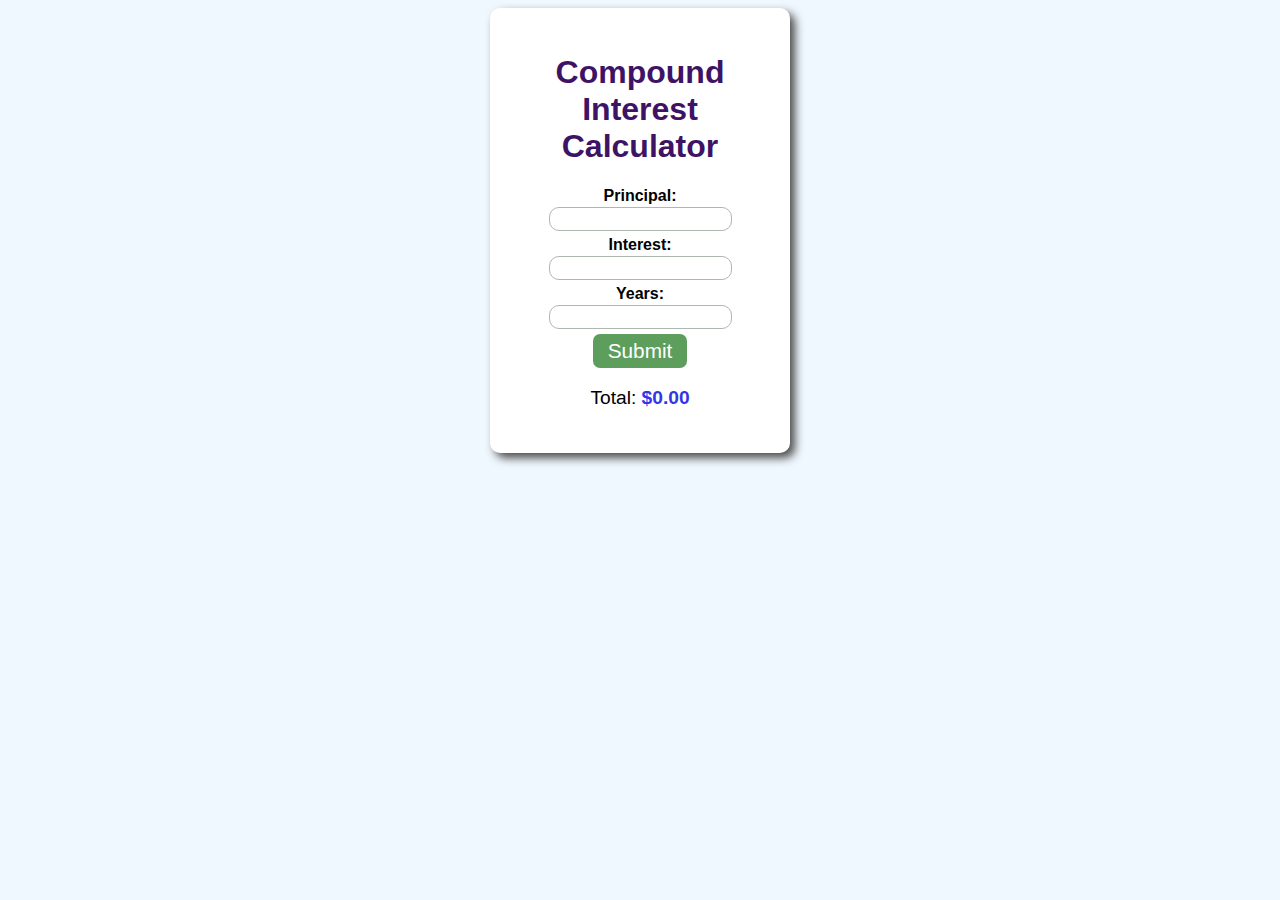
<file: CI Calculator(Annual)/index.html>
<!DOCTYPE html>
<html lang="en">
<head>
    <meta charset="UTF-8">
    <meta name="viewport" content="width=device-width, initial-scale=1.0">
    <title>Compound Interest Calculator</title>
    <link rel="stylesheet" href="style.css">
</head>
<body>
    <form>
        <h1 id="Title">Compound Interest Calculator</h1>
        <label for="principalAmount">Principal: </label>
        <input type="number" id="principalAmount">

        <label for="interestAmount">Interest: </label>
        <input type="number" id="interestAmount">

        <label for="years">Years: </label>
        <input type="number" id="years">

        <button type="button" onclick="calculate()">Submit</button>
        <p id="result">Total: <span id="amount">$0.00</span></p>
    </form>
    <script src="script.js"></script>
</body>
</html>
</file>
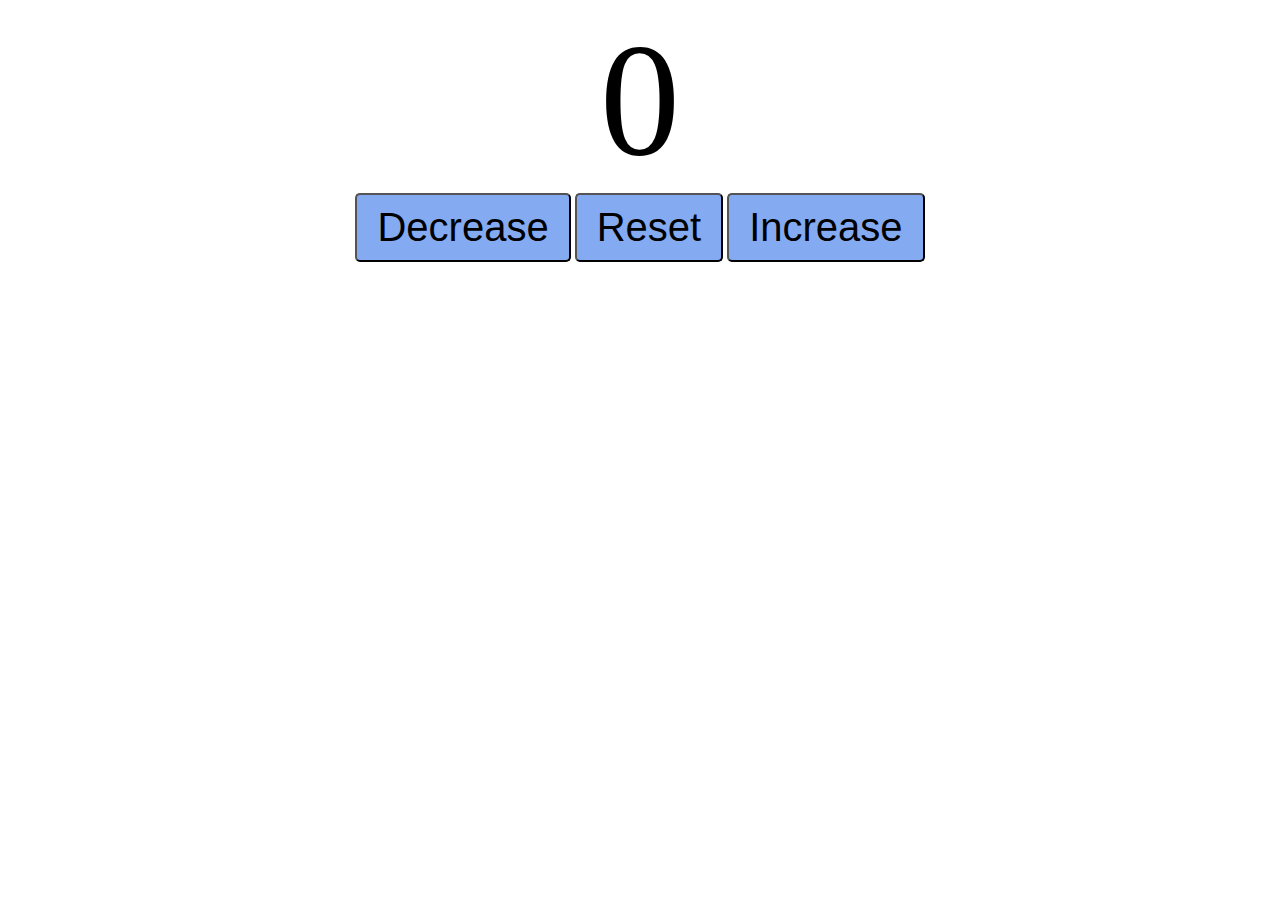
<file: Counter Program/index.html>
<!DOCTYPE html>
<html lang="en">
<head>
    <meta charset="UTF-8">
    <meta name="viewport" content="width=device-width, initial-scale=1.0">
    <title>Counter Program</title>
    <link rel="stylesheet" href="style.css">
</head>
<body>
    <label id="counterValue">0</label>
    <div id="counterButtons">
        <button id="decreaseButton" class="buttons">Decrease</button>
        <button id="resetButton" class="buttons">Reset</button>
        <button id="increaseButton" class="buttons">Increase</button>
    </div>
    <script src="script.js"></script>
</body>
</html>
</file>
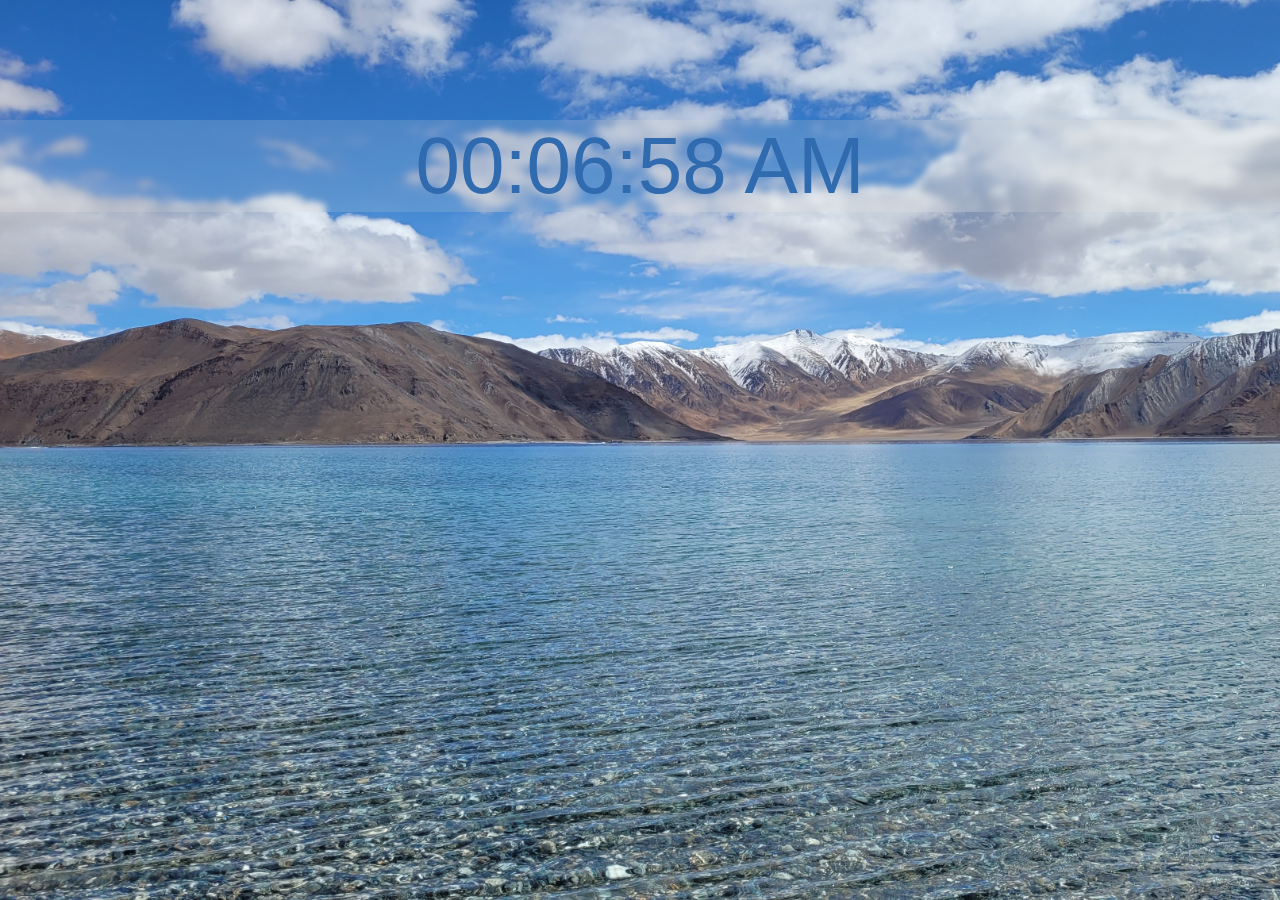
<file: Digital Clock/index.html>
<!DOCTYPE html>
<html lang="en">
<head>
    <meta charset="UTF-8">
    <meta name="viewport" content="width=device-width, initial-scale=1.0">
    <title>Digital Clock</title>
    <link rel="stylesheet" href="style.css">
</head>
<body>
    <div id="clock_container">
        <div id="clock">00:00:00</div>
    </div>
    <script src="script.js"></script>
</body>
</html>
</file>
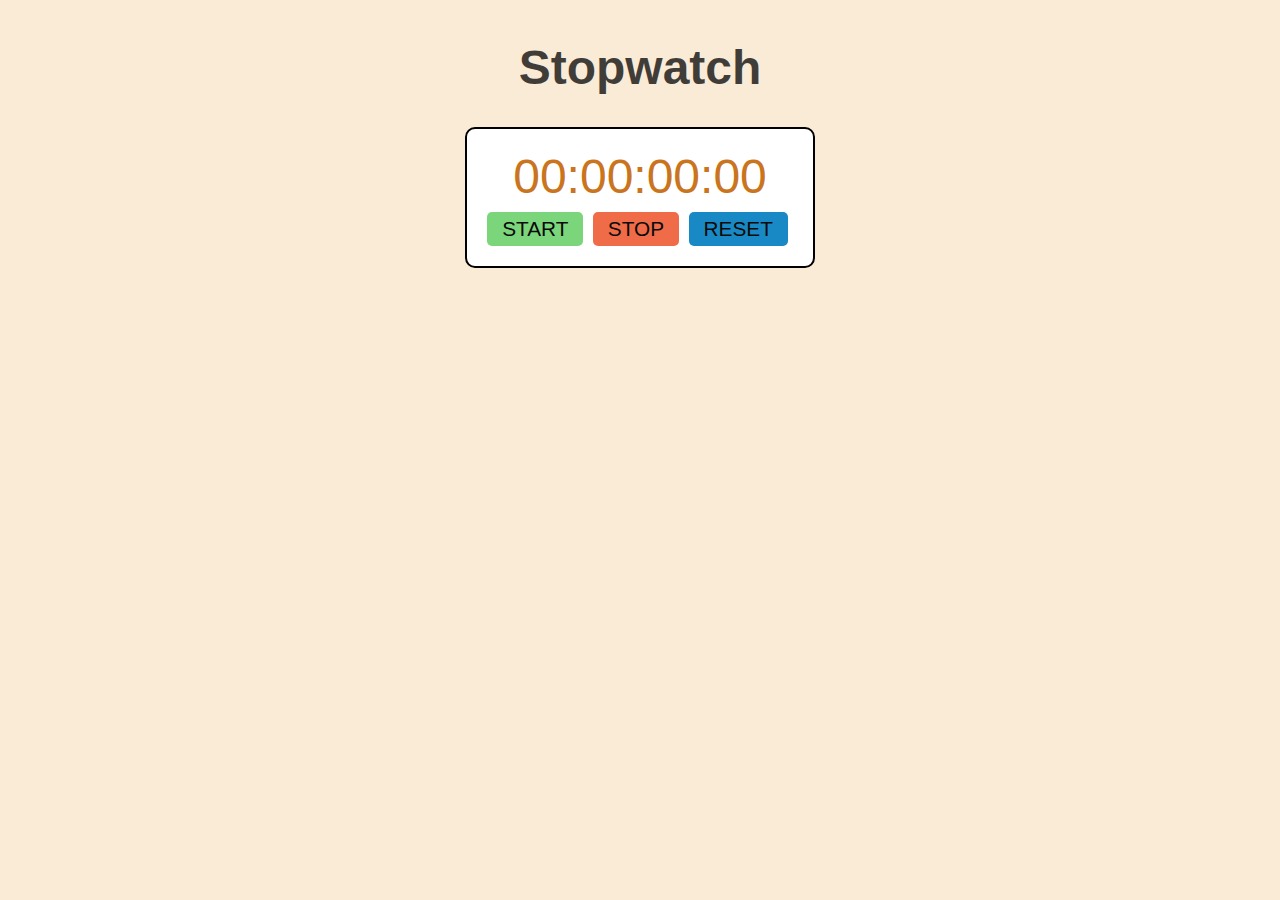
<file: Stopwatch/index.html>
<!DOCTYPE html>
<html lang="en">
<head>
    <meta charset="UTF-8">
    <meta name="viewport" content="width=device-width, initial-scale=1.0">
    <title>Stopwatch</title>
    <link rel="stylesheet" href="style.css">
</head>
<body>
    <h1>Stopwatch</h1>
    <div id="container">
        <div id="watchDisplay">
            00:00:00:00
        </div>
        <div id="buttonControls">
            <button type="button" id="start" onclick="startWatch()">START</button>
            <button type="button" id="stop" onclick="stopWatch()">STOP</button>
            <button type="button" id="reset" onclick="resetWatch()">RESET</button>
        </div>
    </div>
    <script src="script.js"></script>
</body>
</html>
</file>
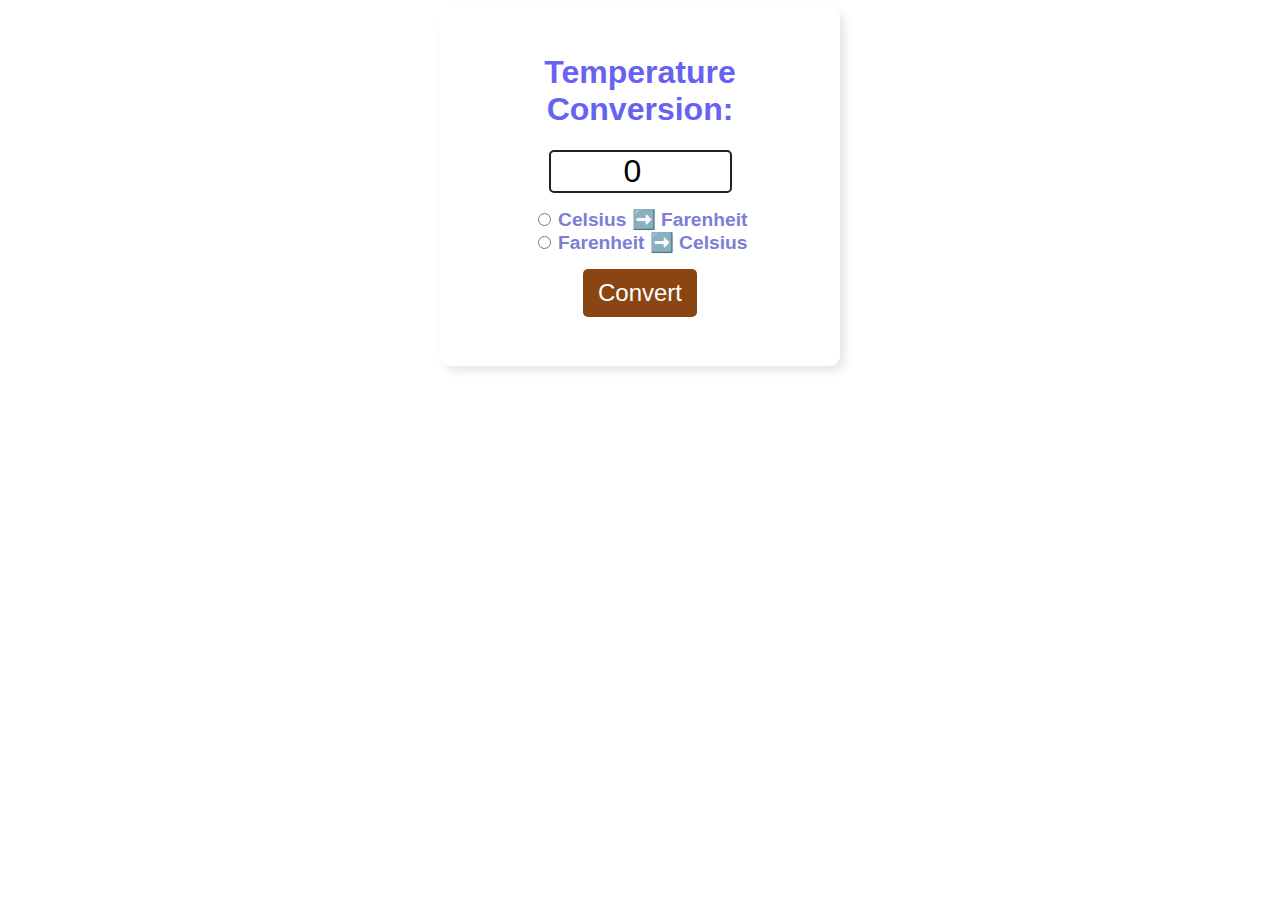
<file: Temperature Convertor/index.html>
<!DOCTYPE html>
<html lang="en">
<head>
    <meta charset="UTF-8">
    <meta name="viewport" content="width=device-width, initial-scale=1.0">
    <title>Temperature Convertor</title>
    <link rel="stylesheet" href="style.css">
</head>
<body>
    <form>
        <h1>Temperature Conversion:</h1>
        <input type="number" id="textbox" value="0"><br>
      
        <input type="radio" id="toFarenheit" name="unit">
        <label for="toFarenheit">Celsius ➡️ Farenheit</label><br>
        
        <input type="radio" id="toCelsius" name="unit">
        <label for="toCelsius">Farenheit ➡️ Celsius</label><br>

        <button type="button" onclick="convert()">Convert</button>
        <p id="result"></p>
    </form>
    <script src="script.js"></script>
</body>
</html>
</file>
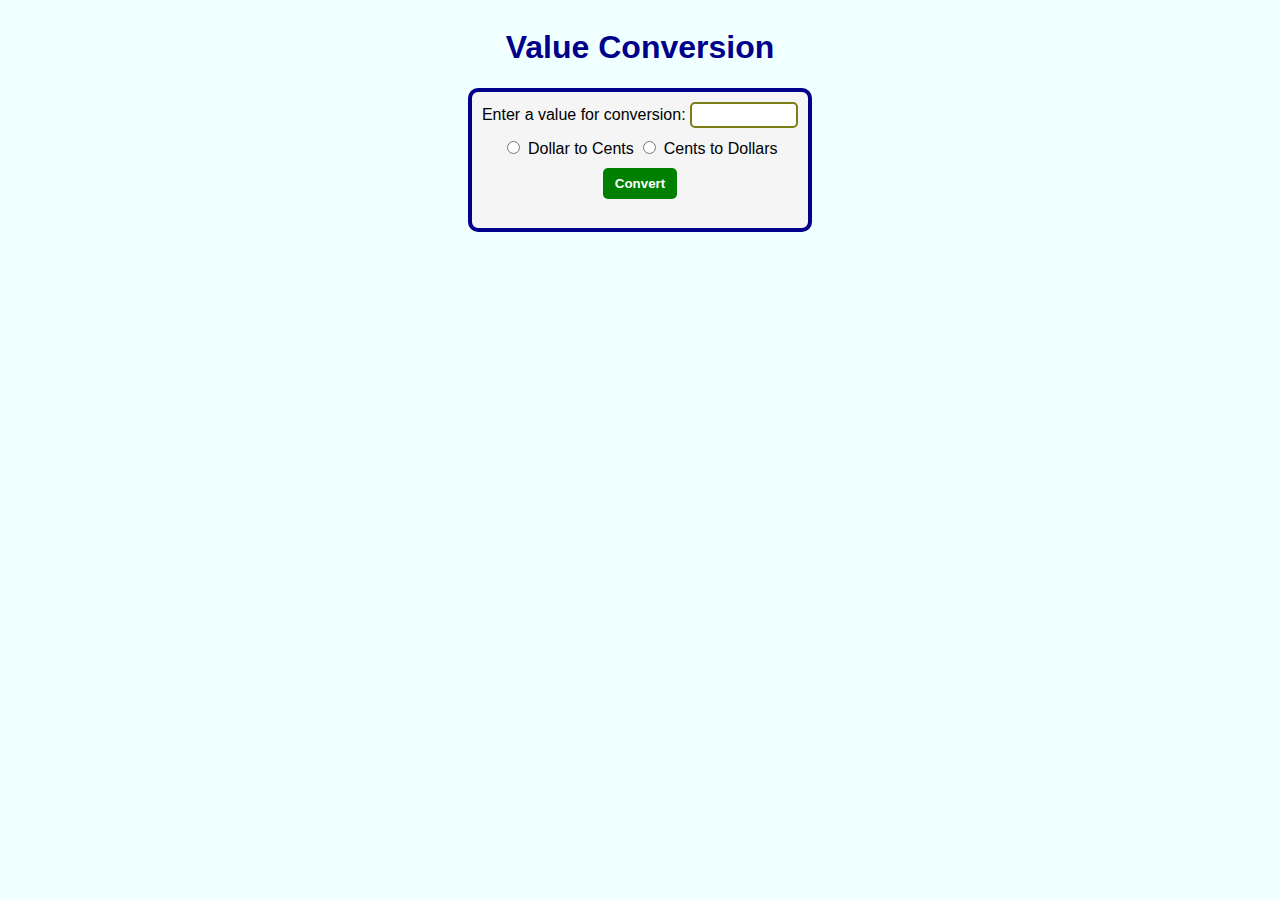
<file: Value Conversion/index.html>
<!DOCTYPE html>
<html lang="en">
<head>
    <meta charset="UTF-8">
    <meta name="viewport" content="width=device-width, initial-scale=1.0">
    <title>Value Conversion</title>
    <link rel="stylesheet" href="style.css">
</head>
<body>
    <h1>Value Conversion</h1>
    <div id = "conversion-container">
        <div id="input-conversion">
            <label for="inputvalue">Enter a value for conversion: </label>
            <input type="number" id="inputvalue">
        </div>
        <div id="radio-conversion">
            <input type = "radio" id="dollarstocents" name="conversion">
            <label for="dollarstocents">Dollar to Cents</label>
            <input type = "radio" id="centstodollars" name="conversion">
            <label for="centstodollars">Cents to Dollars</label>
        </div>
        <button type="button" id="convert-button" onclick="valueConvert()">Convert</button>
        <p id="result"></p>
    </div>
    <script src="script.js"></script>
</body>
</html>
</file>
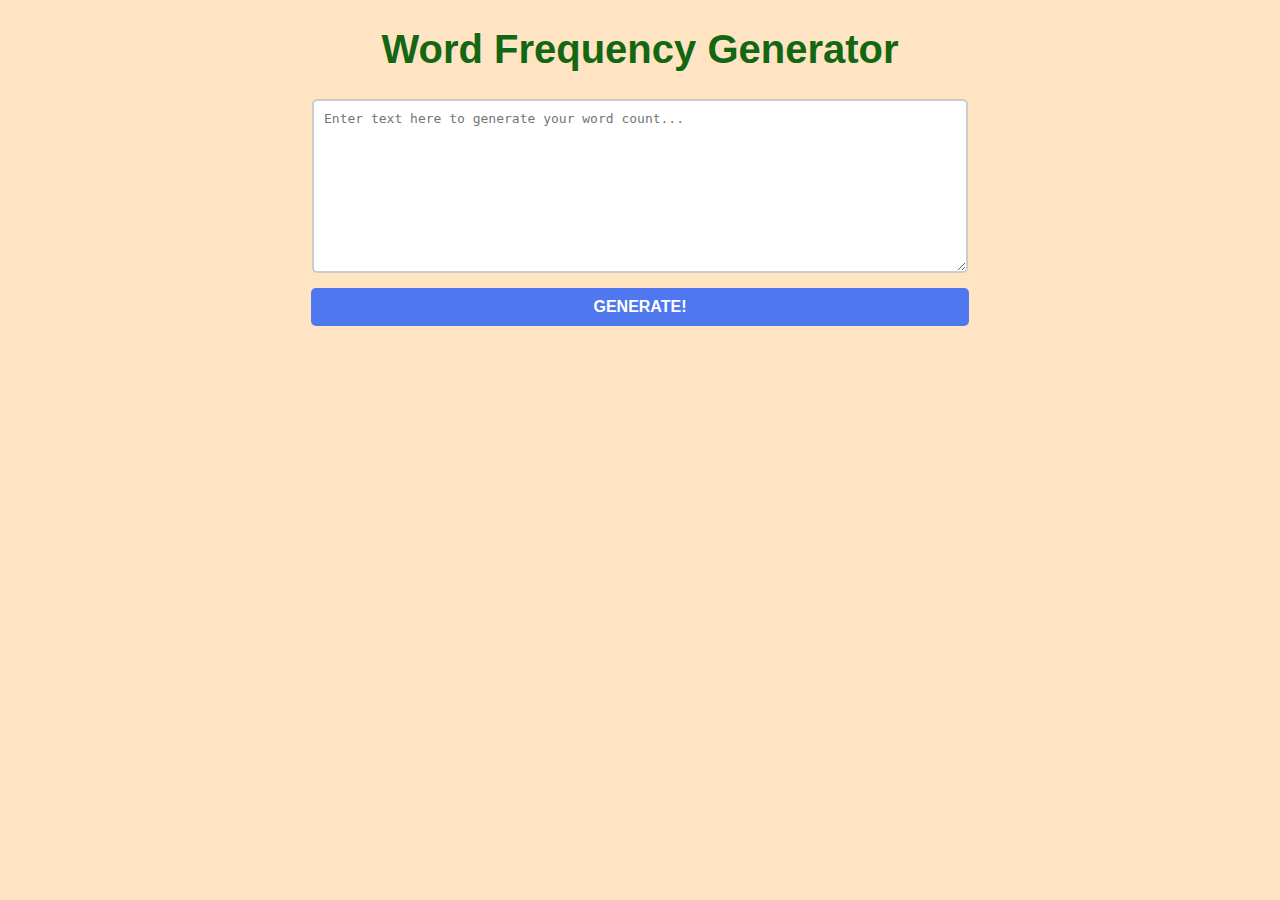
<file: Word Frequency Generator/index.html>
<!DOCTYPE html>
<html lang="en">
<head>
    <meta charset="UTF-8">
    <meta name="viewport" content="width=device-width, initial-scale=1.0">
    <title>Word Frequency Generator</title>
    <link rel="stylesheet" href="style.css">
</head>
<body>
    <h1>Word Frequency Generator</h1>
    <div id="container">
    <textarea type="text" id="inputText" placeholder="Enter text here to generate your word count..."></textarea>
    <button type="submit" onclick="wordCount()" id="generateButton">GENERATE!</button>
    </div>
    <p id="displaycount"></p>
    <script src="script.js"></script>
</body>
</html>
</file>
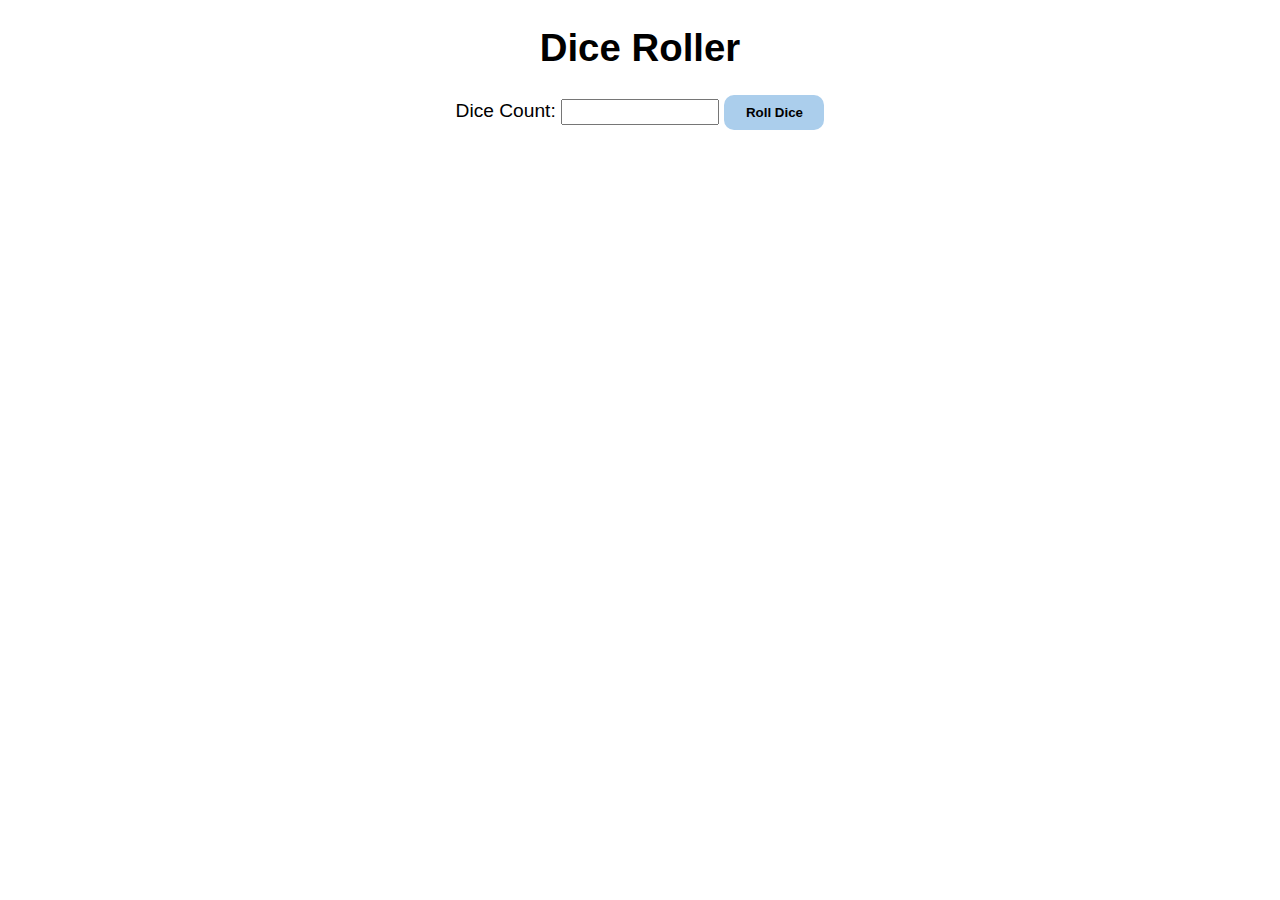
<file: Dice Roller/src/index.html>
<!DOCTYPE html>
<html lang="en">
<head>
    <meta charset="UTF-8">
    <meta name="viewport" content="width=device-width, initial-scale=1.0">
    <title>Dice Roller</title>
    <link rel="stylesheet" href="style.css">
</head>
<body>
    <div id="container">
    <h1>Dice Roller</h1>
    <label id="dicelabel">Dice Count: </label>
    <input type="number" id="diceNumb" min="1" max="6">
    <button type="button" onclick=rollDice() id="rollButton">Roll Dice</button>
    <div id="diceResults"></div>
    <div id="diceImages"></div>
    </div>
    <script src="script.js"></script>
</body>
</html>
</file>
<file: CI Calculator(Annual)/style.css>
body{
    background-color: rgb(240, 248, 255);
    font-family:Verdana, Geneva, Tahoma, sans-serif;
}

h1{
    font-size: 2em;
    text-align: center;
    color: rgb(62, 19, 101);
}

form{
    background-color: white;
    flex-direction: column;
    max-width: 250px;
    display: flex;
    margin: auto;
    align-items: center;
    border-radius: 10px;
    box-shadow: 5px 5px 10px rgb(75, 74, 74);
    padding: 25px;
}

label{
    font-size: 1em;
    font-weight: bold;
}

input{
    max-width: 230px;
    height: 20px;
    margin-top: 2px;
    margin-bottom: 5px;
    border-radius: 10px;
    border: 1.5px solid rgb(174, 184, 174);
    text-align: center;
}

button{
    background-color: rgb(93, 158, 93);
    color: white;
    border: none;
    border-radius: 7px;
    font-size: 1.3em;
    padding: 5px 15px;
    cursor: pointer;
}

button:hover{
    background-color: rgb(42, 201, 129);
}

#result{
    font-size: 1.2em;
}

#amount{
    color: rgb(53, 53, 231);
    font-weight: bold;
}
</file>
<file: Counter Program/style.css>
#counterValue{
    font: Helvetica;
    font-size: 10em;
    display: flex;
    justify-content: center;
}

#counterButtons{
    font: Helvetica;
    text-align: center;
}

.buttons{
        padding: 10px 20px;
        font-size: 2.5em;
        border-radius: 5px;
        background-color: #84abf2;
        cursor: pointer;
}

.buttons:hover{
    background-color: #536eac;
}
</file>
<file: Digital Clock/style.css>
body{
    background-image: url('background.jpg');
    background-size: cover;
    background-repeat: no-repeat;
    background-attachment: fixed;
    margin: 0;
}

#clock_container {
   display: flex;
   justify-content: center;
   align-items: center;
   /* height: 100vh; */
   margin-top: 120px;
}

#clock {
    font-family: 'Gill Sans', 'Gill Sans MT', Calibri, 'Trebuchet MS', sans-serif;
    font-size: 5em;
    color: rgb(47, 107, 174);
    backdrop-filter: blur(3px);
    background-color: rgba(250, 235, 215, 0.151);
    width: 100%;
    text-align: center;
}
</file>
<file: Stopwatch/style.css>
body{
    background-color:antiquewhite;
    font-family: Helvetica, sans-serif;
    display: flex;
    flex-direction: column;
    align-items: center;
}

h1 {
    font-size: 3em;
    font-weight: bold;
    color: rgba(3, 3, 3, 0.753);
}

#container{
    display: flex;
    flex-direction: column;
    align-items: center;
    border: 2px solid;
    border-radius: 10px;
    padding: 20px;
    background-color: white;
}

#watchDisplay{
    font-size: 3em;
    font-weight:400;
    margin-bottom: 8px;
    color: rgb(202, 116, 30);
}

button{
    font-size: 1.3em;
    color: rgb(9, 9, 9);
    border: none;
    border-radius: 5px;
    cursor: pointer;
    font-family: Helvetica, sans-serif;
    padding: 5px 15px;
}

#start{
    background-color: rgb(123, 214, 123);
    margin-right: 5px;
}

#stop{
    background-color: rgb(240, 108, 72);
    margin-right: 5px;
}

#reset{
    background-color: rgb(25, 137, 197);
    margin-right: 5px;
}

#start:hover{
    background-color: rgb(27, 129, 71);
}

#stop:hover{
    background-color: rgb(163, 71, 45);
}

#reset:hover{
    background-color: rgb(30, 103, 134);
}
</file>
<file: Temperature Convertor/style.css>
body{
    font-family: Helvetica;
    background-color: hsl(0, 0%, 100%);
}

h1{
    color: rgb(103, 98, 242);
}

form{
    background-color: white;
    text-align: center;
    max-width: 350px;
    margin: auto;
    padding: 25px;
    border-radius: 10px;
    box-shadow: 5px 5px 10px rgba(0, 0, 0, 0.1);
}

#textbox{
    width: 50%;
    text-align: center;
    font-size: 2em;
    border: 2px solid rgb(33, 33, 34);
    border-radius: 5px;
    margin-bottom: 15px;
}

label{
    font-size: 1.2em;
    color: rgb(125, 125, 217);
    font-weight: bold;
}

button{
    margin-top: 15px;
    background-color: hsl(25, 76%, 31%);
    font-size: 1.5em;
    border: none;
    padding: 10px 15px;
    border-radius: 5px;
    color: white;
    cursor: pointer;
}

button:hover{
    background-color: hsl(25, 76%, 41%);
}

#result{
    font-size: 1.5em;
    color: rgb(235, 104, 165);
    margin-top: 20px;
    font-weight: bold;
}
</file>
<file: Value Conversion/style.css>
body{
    font-family: 'Segoe UI', Tahoma, Geneva, Verdana, sans-serif;
    background-color: hsl(180, 100%, 97%);
    font-size: 1em;
    display: flex;
    flex-direction: column;
    align-items: center;
}

h1{
    color: darkblue;
}

#conversion-container{
    border: 4px solid hsl(240, 100%, 27%);
    border-radius: 10px;
    padding: 10px 10px;
    background-color: hsl(0, 0%, 96%);
    text-align: center;
}

#inputvalue{
    width: 100px;
    height: 20px;
    border: 2px solid hsl(62, 71%, 29%);
    border-radius: 5px;
    text-align: center;
    font-family: 'Segoe UI', Tahoma, Geneva, Verdana, sans-serif;
    font-size: 1em;
}

#radio-conversion{
    align-items: center;
    margin-top: 10px;
    margin-bottom: 10px;
}

#convert-button{
    background-color: hsl(120, 100%, 25%);
    color: white;
    border: none;
    padding: 8px 12px;
    border-radius: 5px;
    cursor: pointer;
    font-weight: bold;
}

#convert-button:hover{
    background-color: hsl(120, 100%, 35%);
}

#result{
    margin-top: 10px;
    font-size: 1.2em;
    color: hsl(355, 85%, 43%);
    font-weight: bold;
}
</file>
<file: Word Frequency Generator/style.css>
body{
    background-color: bisque;
    font-family: 'Segoe UI', Tahoma, Geneva, Verdana, sans-serif;
}

h1{
    font-size: 2.5em;
    text-align: center;
    color: rgb(19, 103, 19);
}

#container{
    display: flex;
    justify-content: center;
    flex-direction: column;
    align-items: center;
}

#inputText{
    width: 50%;
    height: 150px;
    margin-bottom: 15px;
    padding: 10px;
    font-size: 1em;
    border: 2px solid #ccc;
    border-radius: 5px;
}

#generateButton{
    border: none;
    padding: 10px 10px;
    width: 52%;
    background-color: rgb(78, 119, 240);
    color: white;
    font-weight: bold;
    font-size: 1em;
    border-radius: 5px;
    cursor: pointer;
}

#generateButton:hover{
    background-color: rgb(60, 90, 200);
}
</file>
<file: Dice Roller/src/style.css>
#container {
    font-family:'Segoe UI', Tahoma, Geneva, Verdana, sans-serif;
    text-align: center;
    font-size: 1.2em;
}

#dicelabel{
    font-size: 1em;
}

#diceNumb {
    width: 150px;
    height: 20px;
    font-size: 0.9em;
    text-align: center;
}

#rollButton{
    border: none;
    background-color: rgb(171, 206, 236);
    width: 100px;
    border-radius: 10px;
    padding: 10px 15px;
    font-weight: bold;
    cursor: pointer;
}

#rollButton:hover {
    background-color: rgb(104, 157, 197);
}

#diceResults{
    margin-top: 10px;
    font-size: 0.9em;
}

#diceImages img{
    justify-content: center;
    width: 100px;
    margin: 5px;
}
</file>
